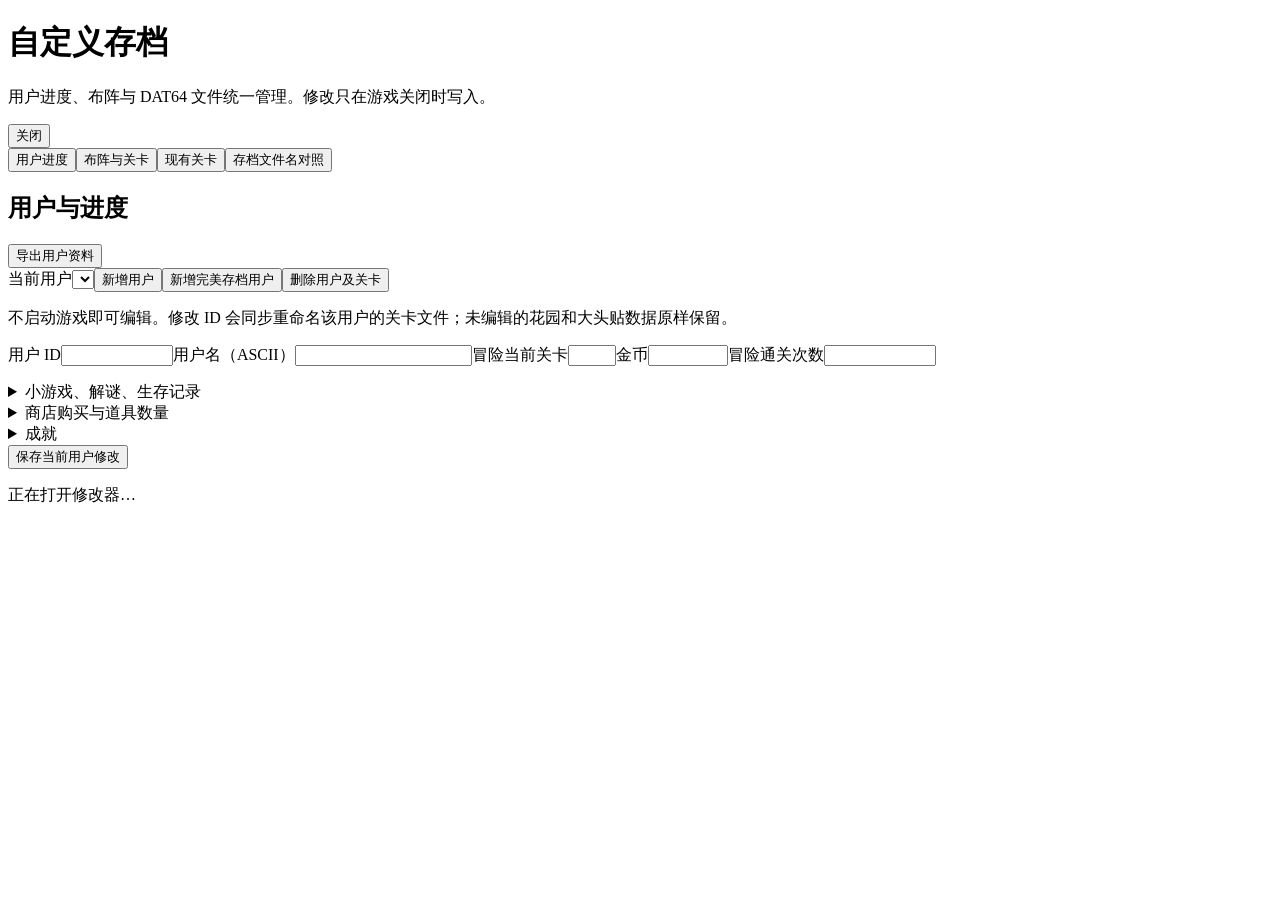
<file: saveEditor/index.html>
<!doctype html><html lang="zh-CN"><meta charset="utf-8"><meta name="viewport" content="width=device-width,initial-scale=1"><title>PvzDevTools · 可视化存档修改器</title>
<style>/* EDITOR_STYLE */</style>
<header><div><h1>自定义存档</h1><p>用户进度、布阵与 DAT64 文件统一管理。修改只在游戏关闭时写入。</p></div><button id="close" class="secondary">关闭</button></header>
<nav aria-label="修改器页面"><button data-tab="profile" aria-selected="true">用户进度</button><button data-tab="lineup">布阵与关卡</button><button data-tab="files">现有关卡</button><button data-tab="guide">存档文件名对照</button></nav>
<main>
<section id="lineup" class="tab" hidden>
<div class="fields"><label>已完成旗数<input id="flags" type="number" min="0" max="10000000" step="2" value="128"></label><label>随机数种子<input id="seed" type="number" min="-2147483648" max="2147483647" value="114514"></label><label>初始阳光<input id="sun" type="number" min="0" max="9990" value="9990"></label><label>场景<select id="scene"><option>白天</option><option>黑夜</option><option selected>泳池</option><option>浓雾</option><option>屋顶</option><option>月夜</option></select></label></div>
<div class="fields"><label>阵型<select id="preset"></select></label><div class="actions"><button id="load-code" class="secondary">读取阵型码</button><button id="delete-lineup" class="secondary">删除所选阵型</button></div></div><label>Toolkit 阵型码<textarea id="code" rows="2" spellcheck="false"></textarea></label>
<div class="brush"><label>编辑层<select id="layer"><option value="main">主植物</option><option value="base">花盆／睡莲／墓碑</option><option value="pumpkin">南瓜</option><option value="coffee">咖啡豆</option><option value="ladder">梯子</option></select></label><label>放置内容<select id="plant"></select></label><label class="check"><input id="imitater" type="checkbox">模仿者</label><label class="check"><input id="awake" type="checkbox" checked>清醒</label><button id="erase" class="secondary" aria-pressed="false">擦除</button><button id="undo" class="secondary">撤销</button><button id="redo" class="secondary">重做</button></div>
<p class="hint">点击格子放置；右键或按住 Shift 点击擦除当前层。每格可以同时保留底座、植物、南瓜、咖啡豆和梯子。</p>
<div id="board" role="grid" aria-label="九列布阵区"></div><p id="tile-info" class="hint">阵型码只记录布阵，不保留血量。</p>
<div class="fields"><label>阵型名称<input id="lineup-name" maxlength="60" placeholder="我的阵型"></label><button id="add-lineup" class="secondary">保存到阵型列表</button></div>
<details><summary>阵型库 JSON 导入／导出</summary><p class="hint">只保存名称与阵型码，不保存植物血量和关卡进度。导入会替换整个阵型列表。</p><label>阵型库 JSON<input id="lineups-file" type="file" accept=".json,application/json"></label><div class="actions"><button id="import-lineups" class="secondary">导入阵型库 JSON</button><button id="export-lineups" class="secondary">导出阵型库 JSON</button></div></details>
<div class="fields"><label>生成的关卡文件名<input id="generate-filename" value="game1_58.dat64" spellcheck="false"></label></div><p id="slot-description" class="hint"></p><div class="actions"><button id="recipe" class="secondary">导出布阵 JSON</button><button id="generate">生成并部署关卡 DAT64</button></div><p class="hint">默认写入 game1_58.dat64，可改为其他用户／模式槽位。模式编号见对照页；冒险模式共用 game用户ID_0.dat64，关卡取自“用户进度”，生成时不修改用户进度。无尽档进入选卡，其他模式保留各自机制，不生成小推车。</p>
</section>
<section id="files" class="tab" hidden><h2>浏览器内的关卡存档</h2><label>DAT64 槽位<select id="save-list"></select></label><div class="actions"><button id="extract">提取到布阵区</button><button id="repair-plants" type="button" class="secondary standalone-file-tools">植物动画卡死修复（下载副本）</button><button id="export" class="secondary standalone-file-tools">导出所选 DAT64</button></div><div class="standalone-file-tools"><hr><h2>导入关卡</h2><label>DAT64 文件<input id="file" type="file" accept=".dat64"></label><label>目标槽位文件名<input id="filename" value="game1_58.dat64" spellcheck="false"></label><p class="hint">目标用户必须已经存在。先校验格式和模式，再覆盖这个槽位；其他存档保留。关卡 DAT64 不上传云端，请自行备份。</p><button id="import">校验并导入</button></div></section>
<section id="profile" class="tab"><h2>用户与进度</h2><button id="export-users" type="button" class="secondary standalone-file-tools">导出用户资料</button><div class="fields"><label>当前用户<select id="user-list"></select></label><button id="add-user" class="secondary">新增用户</button><button id="add-perfect-user" type="button" class="secondary">新增完美存档用户</button><button id="delete-user" class="secondary">删除用户及关卡</button></div><p class="hint">不启动游戏即可编辑。修改 ID 会同步重命名该用户的关卡文件；未编辑的花园和大头贴数据原样保留。</p><div id="user-fields"><div class="fields"><label>用户 ID<input id="user-id" type="number" min="1" max="2147483646"></label><label>用户名（ASCII）<input id="user-name" maxlength="20"></label><label>冒险当前关卡<input id="user-level" type="number" min="1" max="50"></label><label>金币<input id="user-coins" type="number" min="0" max="999990" step="10"></label><label>冒险通关次数<input id="user-finished" type="number" min="0" max="2147483647"></label></div><div id="user-unlocks" class="actions"></div><p id="user-preserved" class="hint"></p><details><summary>小游戏、解谜、生存记录</summary><div id="user-records" class="records"></div></details><details><summary>商店购买与道具数量</summary><div id="user-purchases" class="fields"></div></details><details><summary>成就</summary><div id="user-achievements" class="fields"></div></details><div class="actions"><button id="save-user">保存当前用户修改</button></div></div></section>
<section id="guide" class="tab" hidden><h2>存档文件名与关卡</h2><p><code>users.dat</code> 是用户列表，<code>user&lt;用户ID&gt;.dat64</code> 是用户进度。关卡使用 <code>game&lt;用户ID&gt;_&lt;模式编号&gt;.dat64</code>；例如 <code>game1_58.dat64</code> 为 1 号用户的泳池无尽。冒险的 1-1～5-10 共用模式 0，关卡号保存在文件内部，不写在文件名里。</p><p>下表是本项目的模式编号，不是原版编号。花园、开场和智慧树不使用独立战斗 DAT64；不能靠改文件名把不同玩法的内部状态互换。自定义关卡模式需项目内存在相应定义。</p><div id="mode-guide"></div></section>
</main><p id="status" role="status" aria-live="polite">正在打开修改器…</p>
<dialog id="editor-confirm" aria-labelledby="editor-confirm-title"><h2 id="editor-confirm-title">确认操作</h2><p id="editor-confirm-message"></p><div class="actions"><button type="button" value="cancel" class="secondary" autofocus>取消</button><button type="button" value="confirm">确认</button></div></dialog>
<script>/* EDITOR_SCRIPT */</script></html>
</file>
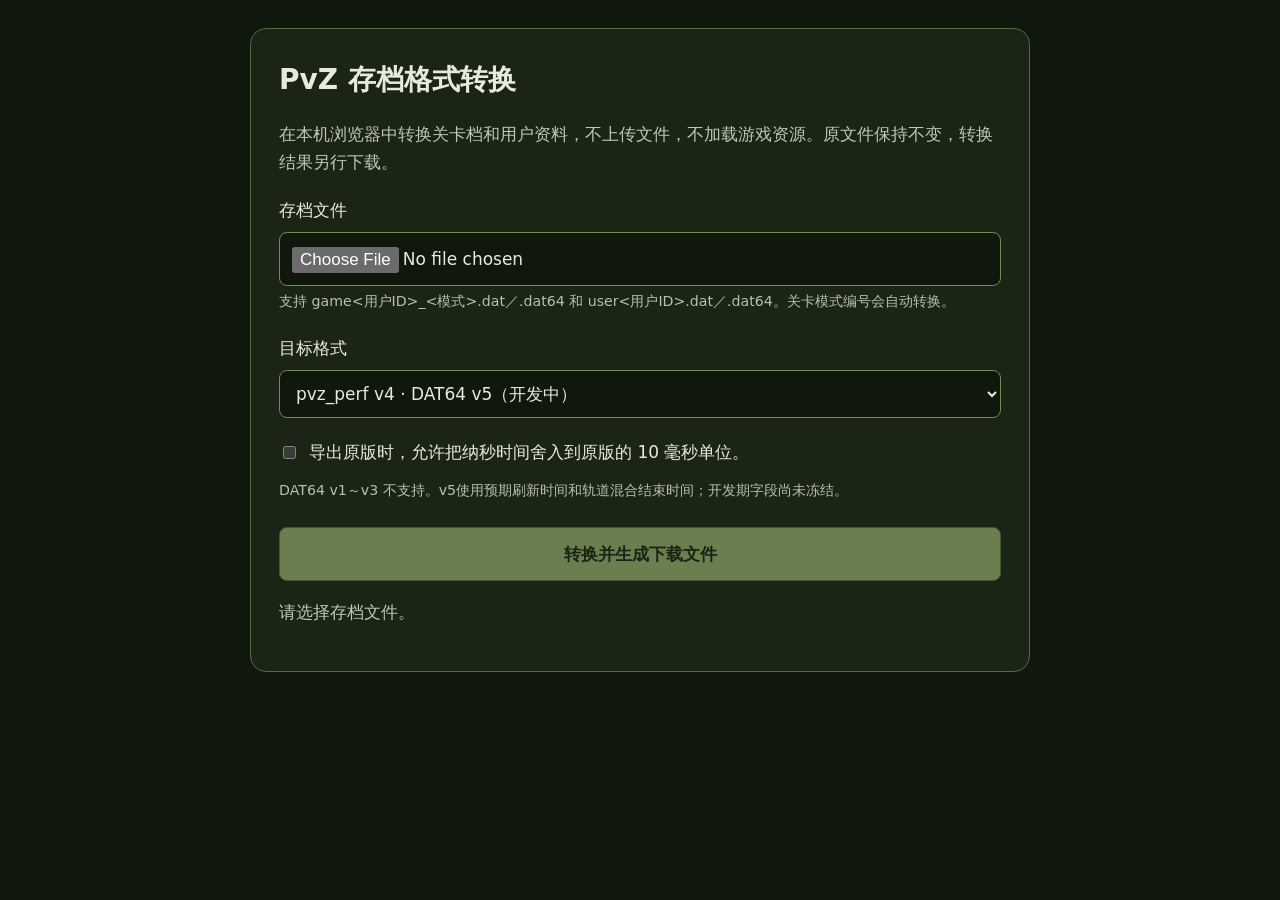
<file: saveConverter/web/index.html>
<!doctype html>
<html lang="zh-CN"><meta charset="utf-8"><meta name="viewport" content="width=device-width,initial-scale=1">
<title>PvZ 存档格式转换</title>
<style>
:root{color-scheme:dark;font:17px/1.65 system-ui,sans-serif;background:#10180e;color:#e4edd9}*{box-sizing:border-box}body{margin:0;padding:28px 16px}main{max-width:780px;margin:auto;padding:28px;border:1px solid #526b3a;border-radius:16px;background:#1b2516}h1{margin:0 0 12px;font-size:28px}p{color:#bdc9b2}label{display:block;margin:20px 0 8px}input[type=file],select,button{font:inherit;padding:12px;border:1px solid #718b51;border-radius:8px;background:#10180e;color:inherit;width:100%}button{margin-top:24px;background:#b9d98a;color:#18230e;font-weight:700;cursor:pointer}button:disabled{opacity:.5;cursor:default}.check{display:flex;align-items:start;gap:10px}.check input{margin-top:8px}#status{white-space:pre-wrap;overflow-wrap:anywhere}#download[hidden]{display:none}#download{display:block;margin-top:16px;color:#cee79c}small{color:#b6c2ab}
</style>
<main><h1>PvZ 存档格式转换</h1>
<p>在本机浏览器中转换关卡档和用户资料，不上传文件，不加载游戏资源。原文件保持不变，转换结果另行下载。</p>
<label for="file">存档文件</label><input id="file" type="file" accept=".dat,.dat64">
<small>支持 game&lt;用户ID&gt;_&lt;模式&gt;.dat／.dat64 和 user&lt;用户ID&gt;.dat／.dat64。关卡模式编号会自动转换。</small>
<label for="target">目标格式</label><select id="target"><option value="5">pvz_perf v4 · DAT64 v5（开发中）</option><option value="4">pvz_perf v3 · DAT64 v4</option><option value="0">原版 1.2.0.1073 DAT</option></select>
<label class="check"><input id="round" type="checkbox"><span>导出原版时，允许把纳秒时间舍入到原版的 10 毫秒单位。</span></label>
<small>DAT64 v1～v3 不支持。v5使用预期刷新时间和轨道混合结束时间；开发期字段尚未冻结。</small>
<button id="convert" disabled>转换并生成下载文件</button><p id="status" role="status" aria-live="polite">请选择存档文件。</p><a id="download" hidden>下载转换结果</a>
</main>
<script id="worker-source" type="text/plain">/* CONVERTER_CORE */</script>
<script>
(()=>{
 const file=document.getElementById('file'),target=document.getElementById('target'),run=document.getElementById('convert'),status=document.getElementById('status'),download=document.getElementById('download');
 let worker,url,busy=false;
 file.onchange=()=>{run.disabled=!file.files.length||busy};
 run.onclick=async()=>{
  const input=file.files[0];if(!input||busy)return;
  if(!/^(?:game\d+_\d+|user\d+)\.dat(?:64)?$/i.test(input.name)){status.textContent='请保留正确的 game用户ID_模式 或 user用户ID 文件名。users.dat 汇总表不使用此转换器。';return}
  busy=true;run.disabled=true;download.hidden=true;if(url){URL.revokeObjectURL(url);url=null}status.textContent='正在转换…';
  try{
   const bytes=await input.arrayBuffer();
   if(!worker){const source=URL.createObjectURL(new Blob([document.getElementById('worker-source').textContent],{type:'text/javascript'}));worker=new Worker(source);URL.revokeObjectURL(source)}
   const result=await new Promise((resolve,reject)=>{
    worker.onmessage=event=>event.data.error?reject(Error(event.data.error)):resolve(event.data);
    worker.onerror=event=>{worker.terminate();worker=null;reject(Error(event.message||'转换线程运行失败'))};
    worker.postMessage({name:input.name,bytes,target:Number(target.value),round:document.getElementById('round').checked,user:/^user\d+/i.test(input.name)},[bytes]);
   });
   url=URL.createObjectURL(new Blob([result.bytes],{type:'application/octet-stream'}));download.href=url;download.download=result.name;download.textContent='下载 '+result.name+'（'+result.bytes.length+' 字节）';download.hidden=false;status.textContent='转换成功，原文件未修改。';
  }catch(error){status.textContent='转换失败：'+error.message}
  finally{busy=false;run.disabled=!file.files.length}
 };
})();
</script></html>
</file>
